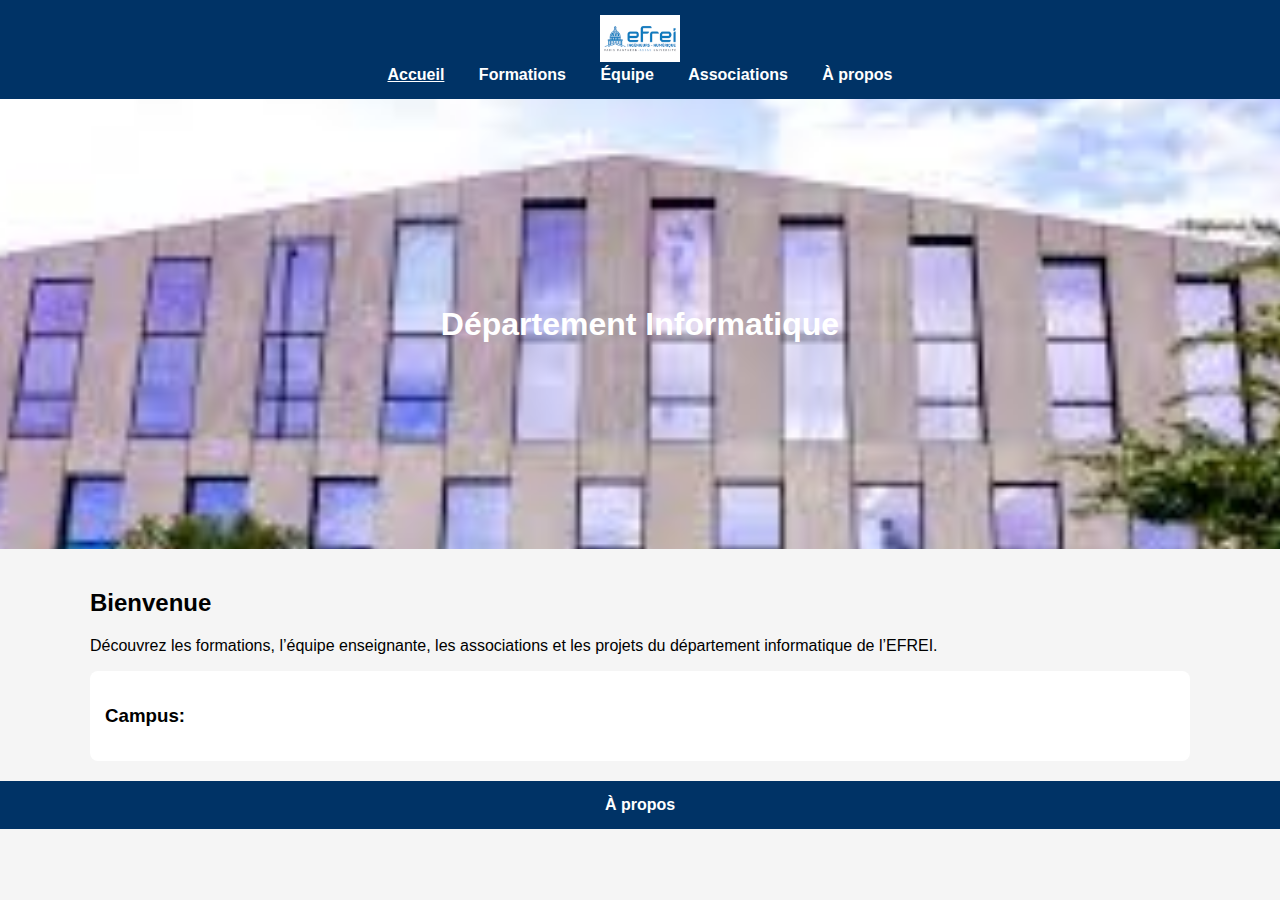
<file: projetWeb/index.html>
<!DOCTYPE html>
<html lang="fr">
<head>
    <meta charset="UTF-8">
    <title>Département Informatique EFREI</title>
    <link rel="stylesheet" href="styles.css">
    <script src="script.js" defer></script>
</head>
<body>

<header>
    <img src="images/logo-efrei.png" width="80">
    <nav>
        <a href="index.html">Accueil</a>
        <a href="formations.html">Formations</a>
        <a href="equipe.html">Équipe</a>
        <a href="associations.html">Associations</a>
        <a href="apropos.html">À propos</a>
    </nav>
</header>

<div class="hero hero-large">Département Informatique</div>

<div class="container">
    <h2>Bienvenue</h2>
    <p>Découvrez les formations, l’équipe enseignante, les associations et les projets du département informatique de l’EFREI.</p>

    <div class="grid">
        <div class="card infra">
            <h3>Campus:</h3>
            <div class="infra-buttons">
                <button class="btn-map" data-url="https://www.google.com/maps/place/EFREI+Paris/">EFREI Paris</button>
                <button class="btn-map" data-url="https://www.google.com/maps/place/EFREI+Bordeaux/">EFREI Bordeaux</button>
            </div>
        </div>
    </div>
</div>

<footer>
    <nav>
        <a href="apropos.html">À propos</a>
    </nav>
</footer>

</body>
</html>
</file>
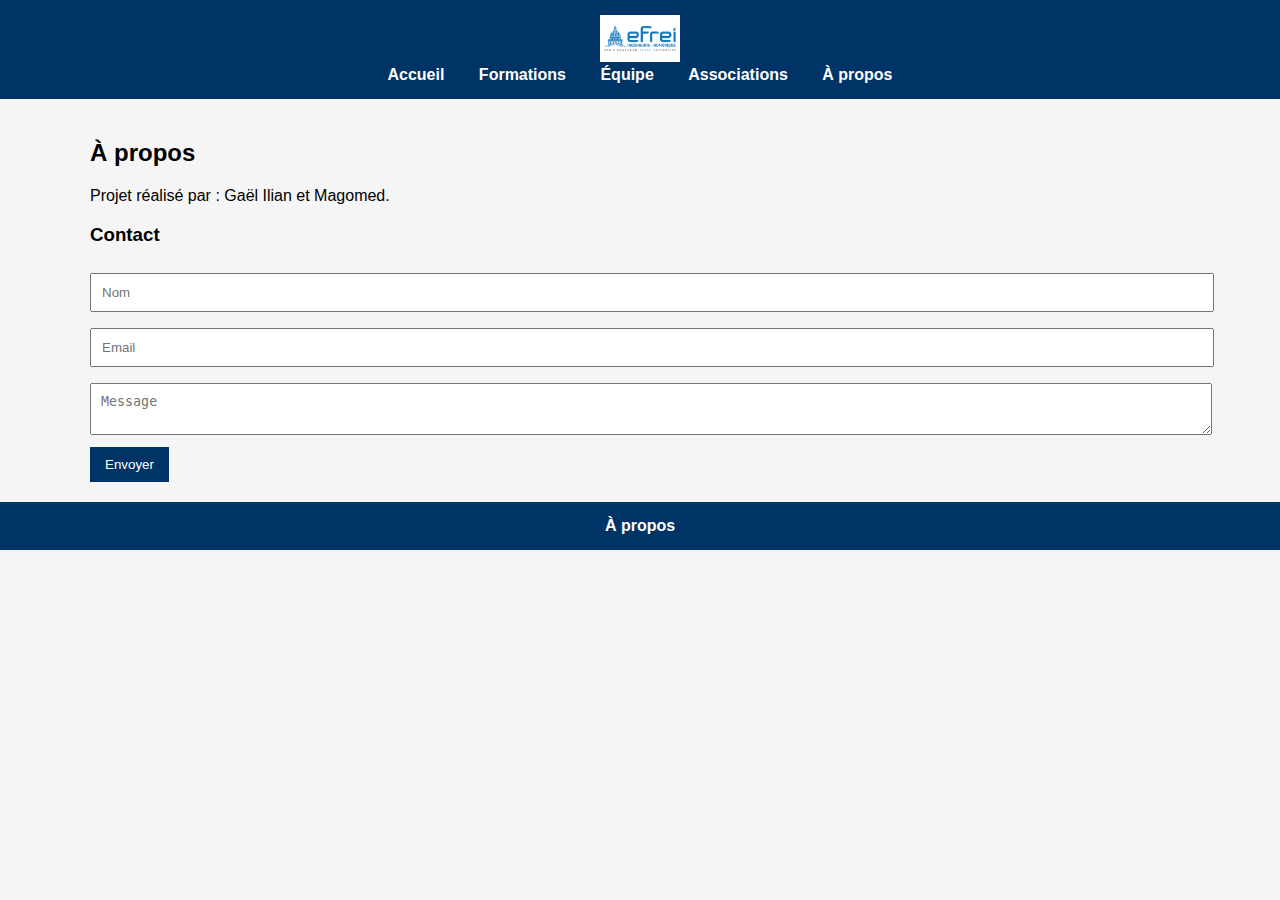
<file: projetWeb/apropos.html>
<!DOCTYPE html>
<html lang="fr">
<head>
    <meta charset="UTF-8">
    <title>À propos - EFREI</title>
    <link rel="stylesheet" href="styles.css">
</head>
<body>

<header>
    <img src="images/logo-efrei.png" width="80">
<nav>
    <a href="index.html">Accueil</a>
    <a href="formations.html">Formations</a>
    <a href="equipe.html">Équipe</a>
    <a href="associations.html">Associations</a>
    <a href="apropos.html">À propos</a>
</nav>

</header>

<div class="container">
    <h2>À propos</h2>

    <p>Projet réalisé par : Gaël Ilian et Magomed.</p>

    <h3>Contact</h3>

    <form id="contactForm">
        <input type="text" placeholder="Nom">
        <input type="email" placeholder="Email">
        <textarea placeholder="Message"></textarea>
        <button type="submit">Envoyer</button>
    </form>
</div>

<footer>
    <nav>
        <a href="apropos.html">À propos</a>
    </nav>
</footer>

</body>
</html>
</file>
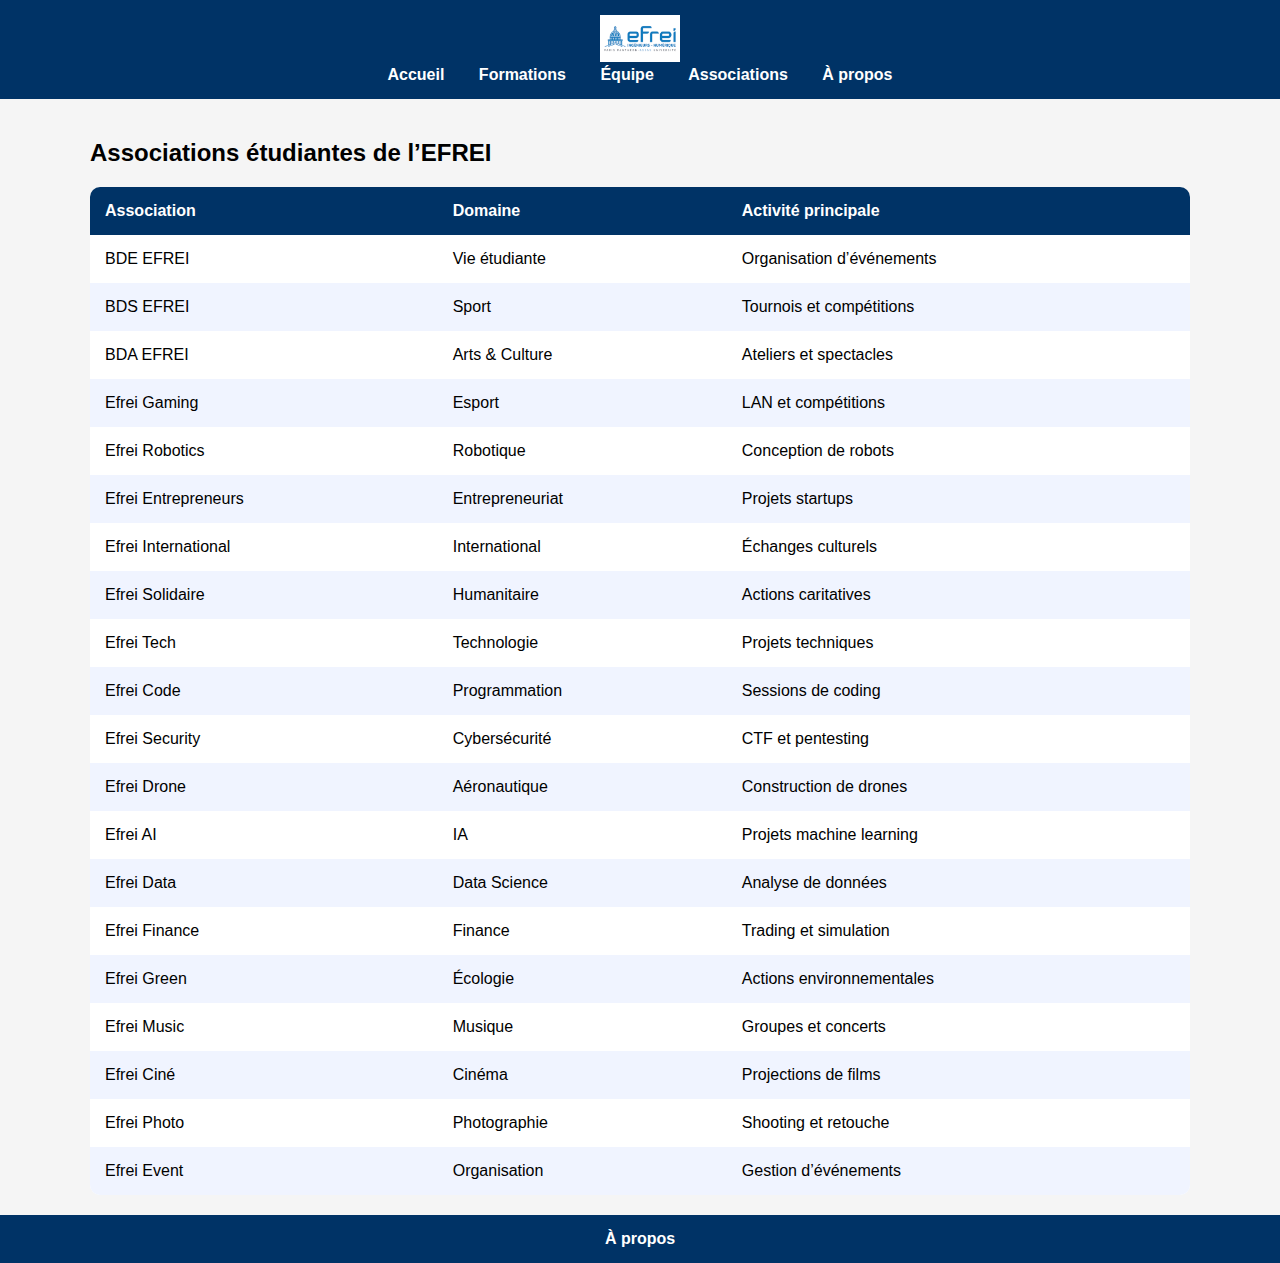
<file: projetWeb/associations.html>
<!DOCTYPE html>
<html lang="fr">
<head>
    <meta charset="UTF-8">
    <title>Associations - EFREI</title>
    <link rel="stylesheet" href="styles.css">
</head>
<body>

<header>
    <img src="images/logo-efrei.png" width="80">
    <nav>
        <a href="index.html">Accueil</a>
        <a href="formations.html">Formations</a>
        <a href="equipe.html">Équipe</a>
        <a href="associations.html">Associations</a>
        <a href="apropos.html">À propos</a>
    </nav>
</header>

<div class="container">
    <h2>Associations étudiantes de l’EFREI</h2>

    <table class="tab">
        <thead>
            <tr>
                <th>Association</th>
                <th>Domaine</th>
                <th>Activité principale</th>
            </tr>
        </thead>

        <tbody>
            <tr><td>BDE EFREI</td><td>Vie étudiante</td><td>Organisation d’événements</td></tr>
            <tr><td>BDS EFREI</td><td>Sport</td><td>Tournois et compétitions</td></tr>
            <tr><td>BDA EFREI</td><td>Arts & Culture</td><td>Ateliers et spectacles</td></tr>
            <tr><td>Efrei Gaming</td><td>Esport</td><td>LAN et compétitions</td></tr>
            <tr><td>Efrei Robotics</td><td>Robotique</td><td>Conception de robots</td></tr>
            <tr><td>Efrei Entrepreneurs</td><td>Entrepreneuriat</td><td>Projets startups</td></tr>
            <tr><td>Efrei International</td><td>International</td><td>Échanges culturels</td></tr>
            <tr><td>Efrei Solidaire</td><td>Humanitaire</td><td>Actions caritatives</td></tr>
            <tr><td>Efrei Tech</td><td>Technologie</td><td>Projets techniques</td></tr>
            <tr><td>Efrei Code</td><td>Programmation</td><td>Sessions de coding</td></tr>
            <tr><td>Efrei Security</td><td>Cybersécurité</td><td>CTF et pentesting</td></tr>
            <tr><td>Efrei Drone</td><td>Aéronautique</td><td>Construction de drones</td></tr>
            <tr><td>Efrei AI</td><td>IA</td><td>Projets machine learning</td></tr>
            <tr><td>Efrei Data</td><td>Data Science</td><td>Analyse de données</td></tr>
            <tr><td>Efrei Finance</td><td>Finance</td><td>Trading et simulation</td></tr>
            <tr><td>Efrei Green</td><td>Écologie</td><td>Actions environnementales</td></tr>
            <tr><td>Efrei Music</td><td>Musique</td><td>Groupes et concerts</td></tr>
            <tr><td>Efrei Ciné</td><td>Cinéma</td><td>Projections de films</td></tr>
            <tr><td>Efrei Photo</td><td>Photographie</td><td>Shooting et retouche</td></tr>
            <tr><td>Efrei Event</td><td>Organisation</td><td>Gestion d’événements</td></tr>
        </tbody>
    </table>
</div>

<footer>
    <nav>
        <a href="apropos.html">À propos</a>
    </nav>
</footer>

</body>
</html>
</file>
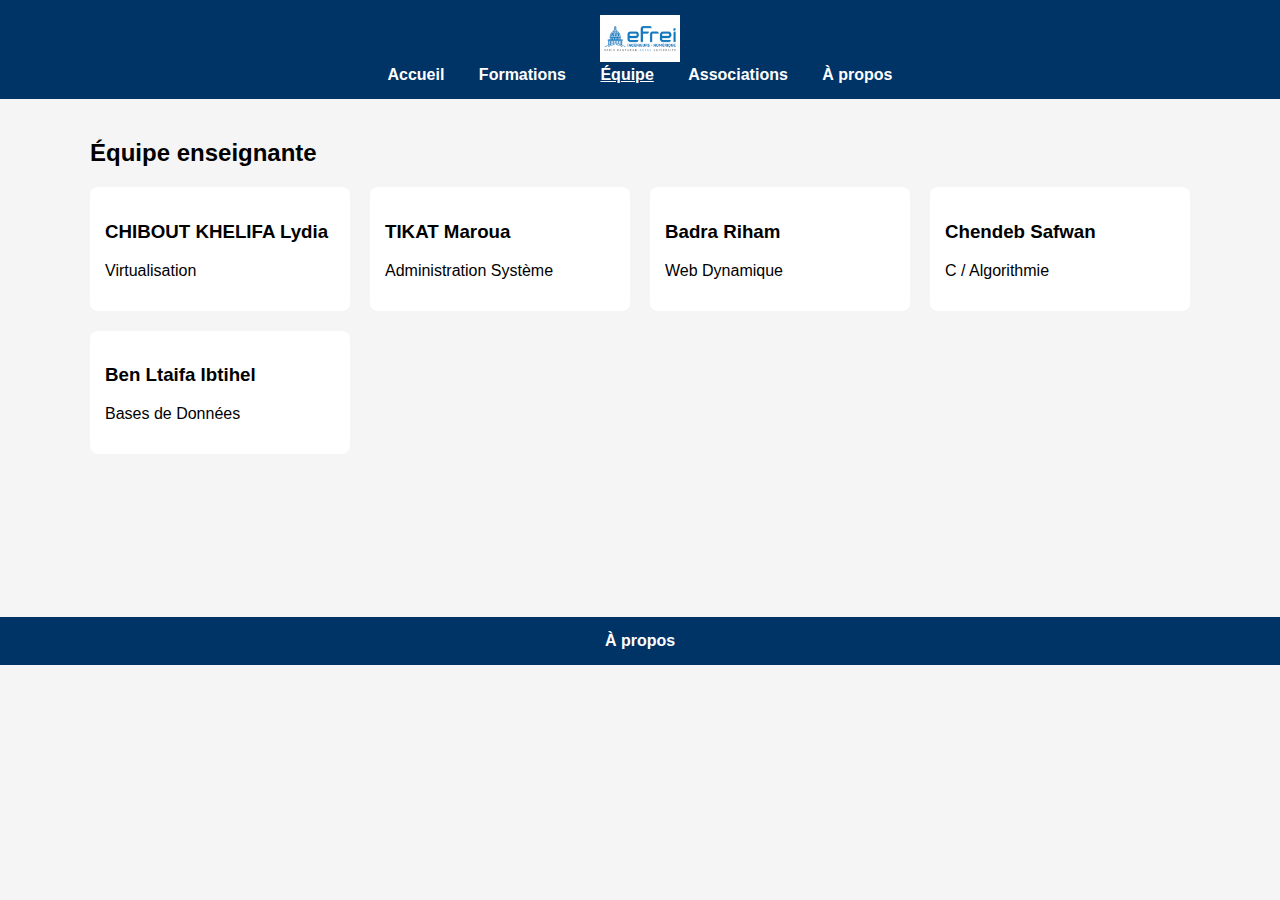
<file: projetWeb/equipe.html>
<!DOCTYPE html>
<html lang="fr">
<head>
    <meta charset="UTF-8">
    <title>Équipe - EFREI</title>
    <link rel="stylesheet" href="styles.css">
    <script src="script.js" defer></script>
</head>
<body>

<header>
    <img src="images/logo-efrei.png" width="80">
    <nav>
        <a href="index.html">Accueil</a>
        <a href="formations.html">Formations</a>
        <a href="equipe.html">Équipe</a>
        <a href="associations.html">Associations</a>
        <a href="apropos.html">À propos</a>
    </nav>
</header>

<div class="container">
    <h2>Équipe enseignante</h2>

    <div class="grid">

        <div class="card prof" data-mail="lydia.chibout@efrei.net">
            <h3>CHIBOUT KHELIFA Lydia</h3>
            <p>Virtualisation</p>
            <span class="mail"></span>
        </div>

        <div class="card prof" data-mail="maroua.tikat@efrei.net">
            <h3>TIKAT Maroua</h3>
            <p>Administration Système</p>
            <span class="mail"></span>
        </div>

        <div class="card prof" data-mail="riham.badra@efrei.net">
            <h3>Badra Riham</h3>
            <p>Web Dynamique</p>
            <span class="mail"></span>
        </div>

        <div class="card prof" data-mail="safwan.chendeb@efrei.net">
            <h3>Chendeb Safwan</h3>
            <p>C / Algorithmie</p>
            <span class="mail"></span>
        </div>

        <div class="card prof" data-mail="ibtihel.benltaifa@efrei.net">
            <h3>Ben Ltaifa Ibtihel</h3>
            <p>Bases de Données</p>
            <span class="mail"></span>
        </div>

        <div class="card prof" data-mail="kevin.jioken@efrei.net">
            <h3>Jioken Kevin</h3>
            <p>Réseaux</p>
            <span class="mail"></span>
        </div>

        <div class="card prof" data-mail="nafissata.jegou@efrei.net">
            <h3>Jegou Nafissata</h3>
            <p>Gestion de Projet</p>
            <span class="mail"></span>
        </div>

        <div class="card prof" data-mail="boris.routier@efrei.net">
            <h3>Routier Boris</h3>
            <p>Systèmes d’Exploitation</p>
            <span class="mail"></span>
        </div>

        <div class="card prof" data-mail="jeanphilippe.bresson@efrei.net">
            <h3>Bresson Jean‑Philippe</h3>
            <p>Droit du Numérique</p>
            <span class="mail"></span>
        </div>

        <div class="card prof" data-mail="bilinda.meziani@efrei.net">
            <h3>Meziani Bilinda</h3>
            <p>Architecture des Ordinateurs</p>
            <span class="mail"></span>
        </div>

        <div class="card prof" data-mail="halim.djeroud@efrei.net">
            <h3>Djeroud Halim</h3>
            <p>Architecture des Ordinateurs</p>
            <span class="mail"></span>
        </div>

    </div>
</div>

<footer>
    <nav>
        <a href="apropos.html">À propos</a>
    </nav>
</footer>

</body>
</html>
</file>
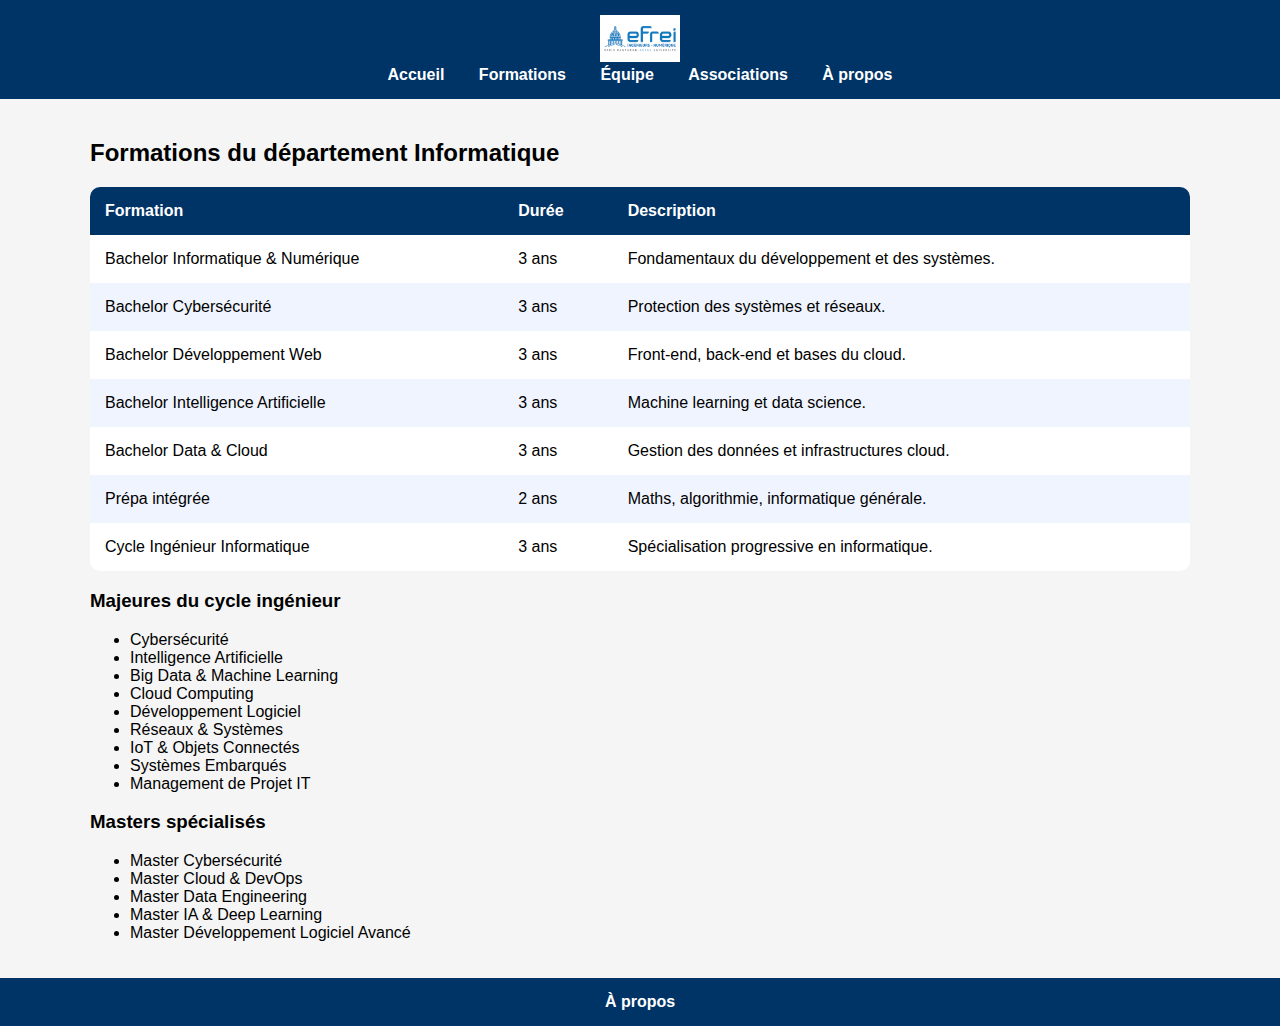
<file: projetWeb/formations.html>
<!DOCTYPE html>
<html lang="fr">
<head>
    <meta charset="UTF-8">
    <title>Formations - EFREI</title>
    <link rel="stylesheet" href="styles.css">
</head>
<body>

<header>
    <img src="images/logo-efrei.png" width="80">
<nav>
    <a href="index.html">Accueil</a>
    <a href="formations.html">Formations</a>
    <a href="equipe.html">Équipe</a>
    <a href="associations.html">Associations</a>
    <a href="apropos.html">À propos</a>
</nav>

</header>

<div class="container">
    <h2>Formations du département Informatique</h2>

    <table class="tab">
        <thead>
            <tr>
                <th>Formation</th>
                <th>Durée</th>
                <th>Description</th>
            </tr>
        </thead>

        <tbody>
            <tr><td>Bachelor Informatique & Numérique</td><td>3 ans</td><td>Fondamentaux du développement et des systèmes.</td></tr>
            <tr><td>Bachelor Cybersécurité</td><td>3 ans</td><td>Protection des systèmes et réseaux.</td></tr>
            <tr><td>Bachelor Développement Web</td><td>3 ans</td><td>Front-end, back-end et bases du cloud.</td></tr>
            <tr><td>Bachelor Intelligence Artificielle</td><td>3 ans</td><td>Machine learning et data science.</td></tr>
            <tr><td>Bachelor Data & Cloud</td><td>3 ans</td><td>Gestion des données et infrastructures cloud.</td></tr>
            <tr><td>Prépa intégrée</td><td>2 ans</td><td>Maths, algorithmie, informatique générale.</td></tr>
            <tr><td>Cycle Ingénieur Informatique</td><td>3 ans</td><td>Spécialisation progressive en informatique.</td></tr>
        </tbody>
    </table>

    <h3>Majeures du cycle ingénieur</h3>
    <ul>
        <li>Cybersécurité</li>
        <li>Intelligence Artificielle</li>
        <li>Big Data & Machine Learning</li>
        <li>Cloud Computing</li>
        <li>Développement Logiciel</li>
        <li>Réseaux & Systèmes</li>
        <li>IoT & Objets Connectés</li>
        <li>Systèmes Embarqués</li>
        <li>Management de Projet IT</li>
    </ul>

    <h3>Masters spécialisés</h3>
    <ul>
        <li>Master Cybersécurité</li>
        <li>Master Cloud & DevOps</li>
        <li>Master Data Engineering</li>
        <li>Master IA & Deep Learning</li>
        <li>Master Développement Logiciel Avancé</li>
    </ul>
</div>

<footer>
    <nav>
        <a href="apropos.html">À propos</a>
    </nav>
</footer>

</body>
</html>
</file>
<file: projetWeb/styles.css>
body {
    margin: 0;
    font-family: Arial, sans-serif;
    background: #f5f5f5;
}

header, footer {
    background: #003366;
    color: white;
    padding: 15px;
    text-align: center;
}

nav a {
    color: white;
    margin: 0 15px;
    text-decoration: none;
    font-weight: bold;
}

nav a:hover {
    text-decoration: underline;
}

.container {
    width: 90%;
    max-width: 1100px;
    margin: auto;
    padding: 20px 0;
}

.hero {
    background-image: url("images/campus.jpg");
    background-size: cover;
    background-position: center;
    background-attachment: fixed;
    height: 300px;
    display: flex;
    align-items: center;
    justify-content: center;
    color: white;
    font-size: 32px;
    font-weight: bold;
}

.grid {
    display: grid;
    grid-template-columns: repeat(auto-fit, minmax(250px, 1fr));
    gap: 20px;
}

.card {
    background: white;
    padding: 15px;
    border-radius: 8px;
    opacity: 0;
    transform: translateY(20px);
    transition: 0.5s;
}

form input, form textarea {
    width: 100%;
    padding: 10px;
    margin: 8px 0;
}

button {
    background: #003366;
    color: white;
    padding: 10px 15px;
    border: none;
    cursor: pointer;
}

button:hover {
    background: #0055aa;
}
.card.visible {
    opacity: 1;
    transform: translateY(0);
}
.tab {
    width: 100%;
    border-collapse: collapse;
    background: white;
    border-radius: 10px;
    overflow: hidden;
    font-size: 16px;
}

.tab thead {
    background: #003366;
    color: white;
}

.tab th, .tab td {
    padding: 15px;
    text-align: left;
}

.tab tbody tr:nth-child(even) {
    background: #f0f4ff;
}

.tab tbody tr:hover {
    background: #dce7ff;
    transition: 0.2s;
}
.hero-large {
    height: 450px;
}

.mail {
    display: block;
    margin-top: 10px;
    font-size: 14px;
    color: #003366;
    opacity: 0;
    transition: opacity 0.4s;
}
.infra {
    position: relative;
    overflow: hidden;
}

.infra-buttons {
    position: absolute;
    bottom: 15px;
    left: 50%;
    transform: translateX(-50%);
    display: flex;
    gap: 10px;
    opacity: 0;
    transition: opacity 0.4s;
}

.infra:hover .infra-buttons {
    opacity: 1;
}

.btn-map {
    background: #003366;
    color: white;
    border: none;
    padding: 8px 12px;
    cursor: pointer;
    border-radius: 5px;
}

.btn-map:hover {
    background: #0055aa;
}
.hero {
    background-size: cover;
    background-position: center;
    background-attachment: fixed;
    transition: background-image 1s ease-in-out;
}
</file>
